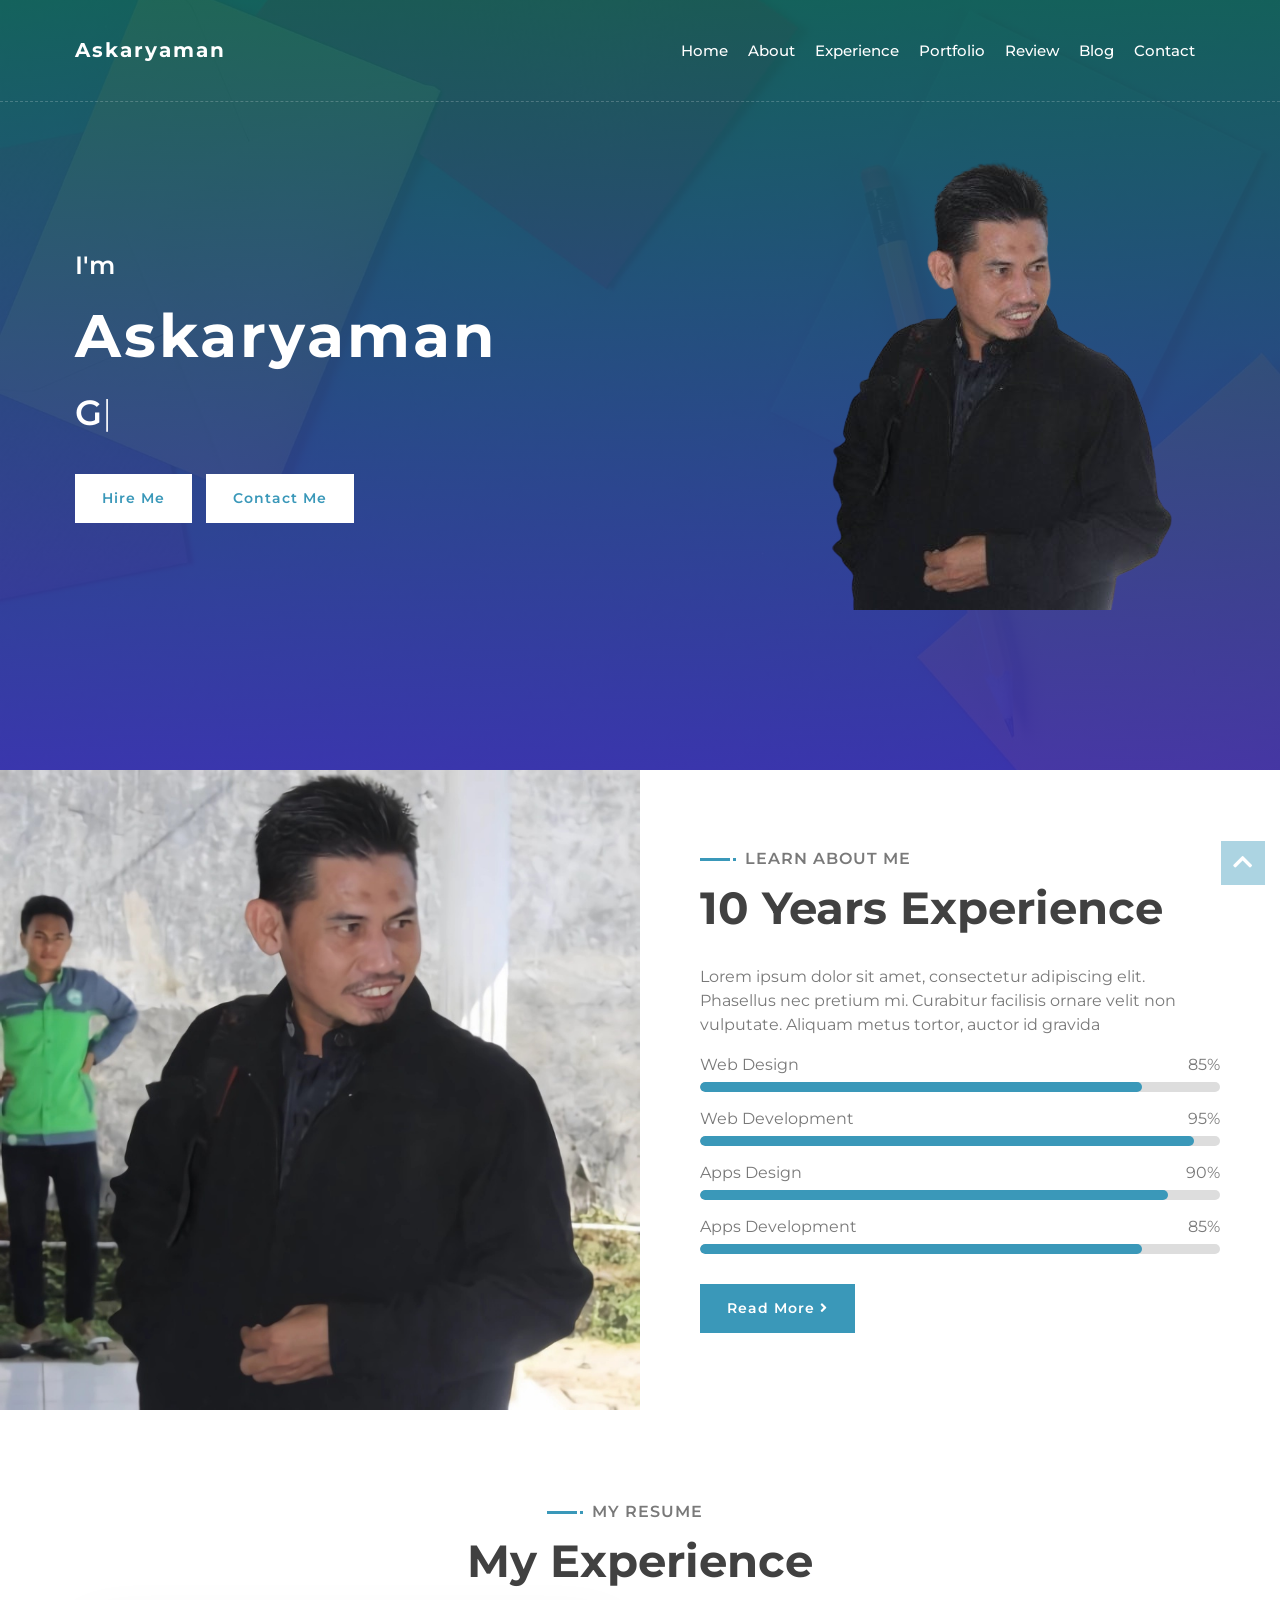
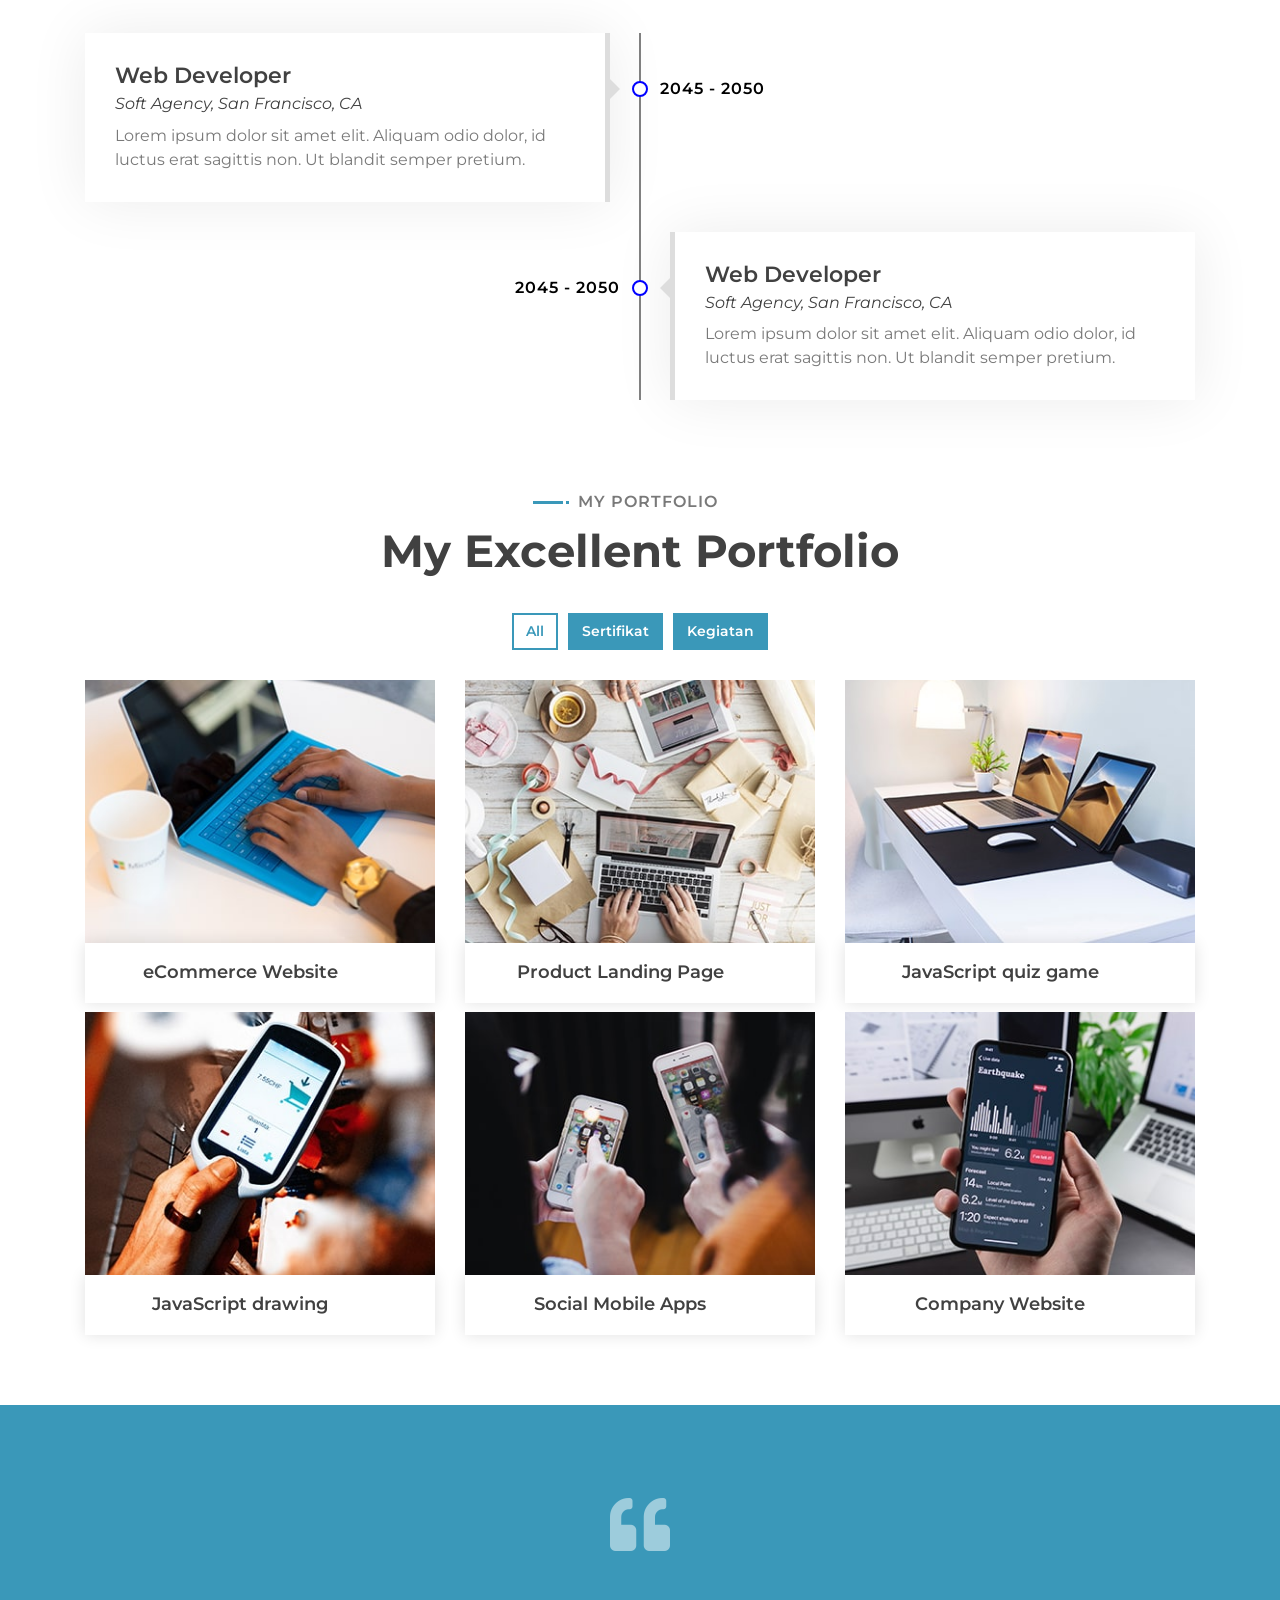
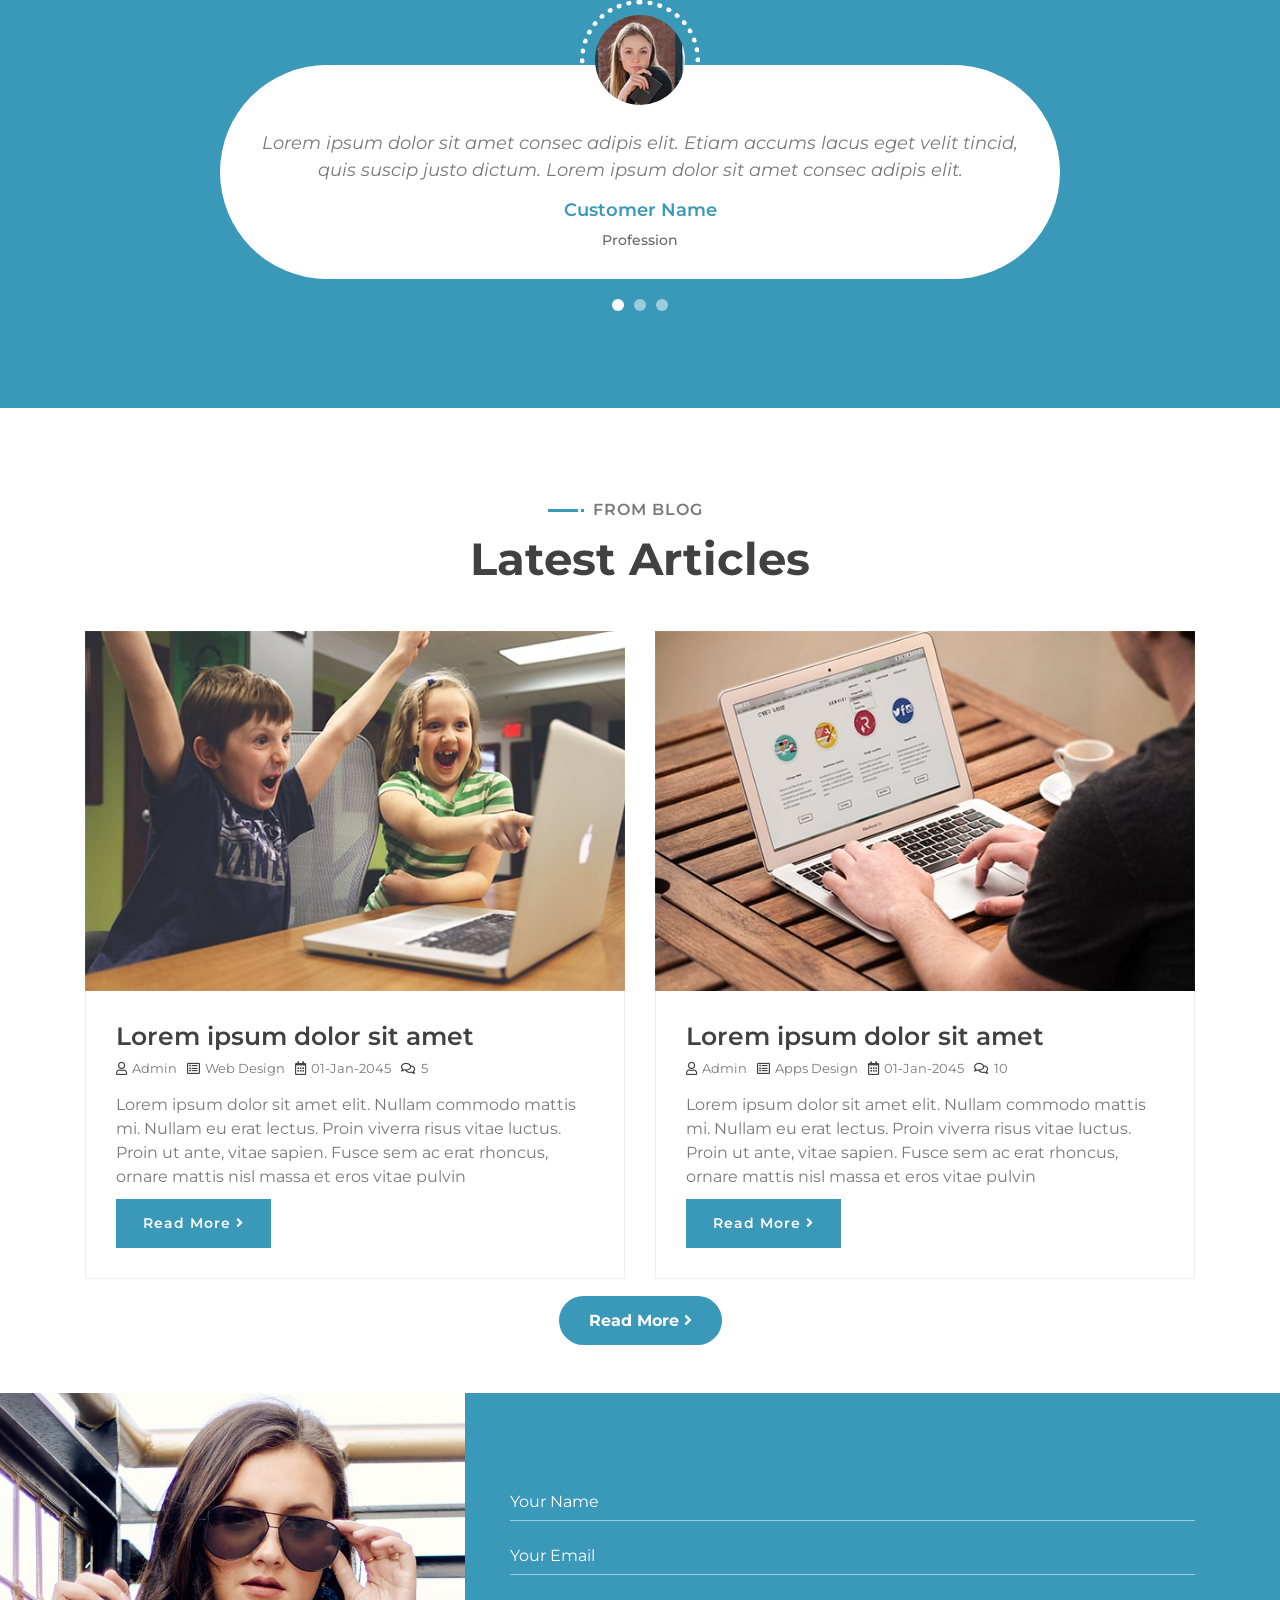
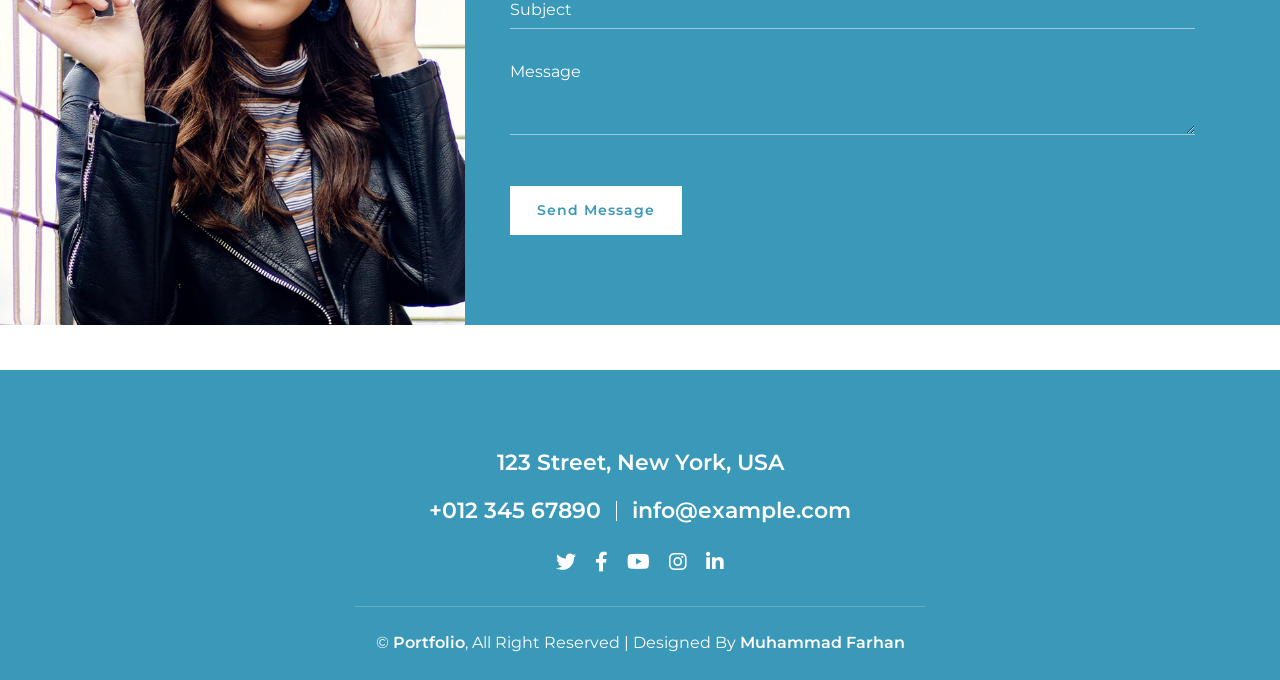
<file: index.html>
<!DOCTYPE html>
<html lang="en">
    <head>
        <meta charset="utf-8">
        <title>DevFolio - Developer Portfolio Template</title>
        <meta content="width=device-width, initial-scale=1.0" name="viewport">
        <meta content="Free Website Template" name="keywords">
        <meta content="Free Website Template" name="description">

        <!-- Favicon -->
        <link href="img/favicon.ico" rel="icon">

        <!-- Google Font -->
        <link href="https://fonts.googleapis.com/css2?family=Montserrat:wght@300;400;500;600;700&display=swap" rel="stylesheet">

        <!-- CSS Libraries -->
        <link href="https://stackpath.bootstrapcdn.com/bootstrap/4.4.1/css/bootstrap.min.css" rel="stylesheet">
        <link href="https://cdnjs.cloudflare.com/ajax/libs/font-awesome/5.10.0/css/all.min.css" rel="stylesheet">
        <link href="lib/animate/animate.min.css" rel="stylesheet">
        <link href="lib/owlcarousel/assets/owl.carousel.min.css" rel="stylesheet">
        <link href="lib/lightbox/css/lightbox.min.css" rel="stylesheet">

        <!-- Template Stylesheet -->
        <link href="css/style.css" rel="stylesheet">
    </head>

    <body data-spy="scroll" data-target=".navbar" data-offset="51">
        <!-- Nav Bar Start -->
        <div class="navbar navbar-expand-lg bg-light navbar-light">
            <div class="container-fluid">
                <a href="index.html" class="navbar-brand">Askaryaman</a>
                <button type="button" class="navbar-toggler" data-toggle="collapse" data-target="#navbarCollapse">
                    <span class="navbar-toggler-icon"></span>
                </button>

                <div class="collapse navbar-collapse justify-content-between" id="navbarCollapse">
                    <div class="navbar-nav ml-auto">
                        <a href="#home" class="nav-item nav-link active">Home</a>
                        <a href="#about" class="nav-item nav-link">About</a>
                        <a href="#experience" class="nav-item nav-link">Experience</a>
                        <a href="#portfolio" class="nav-item nav-link">Portfolio</a>
                        <a href="#review" class="nav-item nav-link">Review</a>
                        <a href="#blog" class="nav-item nav-link">Blog</a>
                        <a href="#contact" class="nav-item nav-link">Contact</a>
                    </div>
                </div>
            </div>
        </div>
        <!-- Nav Bar End -->


        <!-- Hero Start -->
        <div class="hero" id="home">
            <div class="container-fluid">
                <div class="row align-items-center">
                    <div class="col-sm-12 col-md-6">
                        <div class="hero-content">
                            <div class="hero-text">
                                <p>I'm</p>
                                <h1>Askaryaman</h1>
                                <h2></h2>
                                <div class="typed-text">Dosen, Guru Matematika</div>
                            </div>
                            <div class="hero-btn">
                                <a class="btn" href="">Hire Me</a>
                                <a class="btn" href="">Contact Me</a>
                            </div>
                        </div>
                    </div>
                    <div class="col-sm-12 col-md-6 d-none d-md-block">
                        <div class="hero-image">
                            <img src="img/aba-removebg-preview.png" alt="Hero Image">
                        </div>
                    </div>
                </div>
            </div>
        </div>
        <!-- Hero End -->


        <!-- About Start -->
        <div class="about wow fadeInUp" data-wow-delay="0.1s" id="about">
            <div class="container-fluid">
                <div class="row align-items-center">
                    <div class="col-lg-6">
                        <div class="about-img">
                            <img src="img/aba.jpeg" alt="Image">
                        </div>
                    </div>
                    <div class="col-lg-6">
                        <div class="about-content">
                            <div class="section-header text-left">
                                <p>Learn About Me</p>
                                <h2>10 Years Experience</h2>
                            </div>
                            <div class="about-text">
                                <p>
                                    Lorem ipsum dolor sit amet, consectetur adipiscing elit. Phasellus nec pretium mi. Curabitur facilisis ornare velit non vulputate. Aliquam metus tortor, auctor id gravida
                                </p>
                            </div>
                            <div class="skills">
                                <div class="skill-name">
                                    <p>Web Design</p><p>85%</p>
                                </div>
                                <div class="progress">
                                    <div class="progress-bar" role="progressbar" aria-valuenow="85" aria-valuemin="0" aria-valuemax="100"></div>
                                </div>
                                <div class="skill-name">
                                    <p>Web Development</p><p>95%</p>
                                </div>
                                <div class="progress">
                                    <div class="progress-bar" role="progressbar" aria-valuenow="95" aria-valuemin="0" aria-valuemax="100"></div>
                                </div>
                                <div class="skill-name">
                                    <p>Apps Design</p><p>90%</p>
                                </div>
                                <div class="progress">
                                    <div class="progress-bar" role="progressbar" aria-valuenow="90" aria-valuemin="0" aria-valuemax="100"></div>
                                </div>
                                <div class="skill-name">
                                    <p>Apps Development</p><p>85%</p>
                                </div>
                                <div class="progress">
                                    <div class="progress-bar" role="progressbar" aria-valuenow="85" aria-valuemin="0" aria-valuemax="100"></div>
                                </div>
                            </div>
                            <a class="btn" href="">Read More <i class="fa fa-angle-right"></i></a>
                        </div>
                    </div>
                </div>
            </div>
        </div>
        <!-- About End -->
        
        
         <!-- Experience Start -->
        <div class="experience" id="experience">
            <div class="container">
                <header class="section-header text-center wow zoomIn" data-wow-delay="0.1s">
                    <p>My Resume</p>
                    <h2>My Experience</h2>
                </header>
                <div class="timeline">
                    <div class="timeline-item left wow slideInLeft" data-wow-delay="0.1s">
                        <div class="timeline-text">
                            <div class="timeline-date">2045 - 2050</div>
                            <h2>Web Developer</h2>
                            <h4>Soft Agency, San Francisco, CA</h4>
                            <p>
                                Lorem ipsum dolor sit amet elit. Aliquam odio dolor, id luctus erat sagittis non. Ut blandit semper pretium.
                            </p>
                        </div>
                    </div>
                    <div class="timeline-item right wow slideInRight" data-wow-delay="0.1s">
                        <div class="timeline-text">
                            <div class="timeline-date">2045 - 2050</div>
                            <h2>Web Developer</h2>
                            <h4>Soft Agency, San Francisco, CA</h4>
                            <p>
                                Lorem ipsum dolor sit amet elit. Aliquam odio dolor, id luctus erat sagittis non. Ut blandit semper pretium.
                            </p>
                        </div>
                    </div>
                </div>
            </div>
        </div>
        <!-- Job Experience End -->


        <!-- Portfolio Start -->
        <div class="portfolio" id="portfolio">
            <div class="container">
                <div class="section-header text-center wow zoomIn" data-wow-delay="0.1s">
                    <p>My Portfolio</p>
                    <h2>My Excellent Portfolio</h2>
                </div>
                <div class="row">
                    <div class="col-12">
                        <ul id="portfolio-filter">
                            <li data-filter="*" class="filter-active">All</li>
                            <li data-filter=".Sertifikat">Sertifikat</li>
                            <li data-filter=".Kegiatan">Kegiatan</li>
                        </ul>
                    </div>
                </div>
                <div class="row portfolio-container">
                    <div class="col-lg-4 col-md-6 col-sm-12 portfolio-item Sertifikat wow fadeInUp" data-wow-delay="0.0s">
                        <div class="portfolio-wrap">
                            <div class="portfolio-img">
                                <img src="img/portfolio-1.jpg" alt="Image">
                            </div>
                            <div class="portfolio-text">
                                <h3>eCommerce Website</h3>
                                
                            </div>
                        </div>
                    </div>
                    <div class="col-lg-4 col-md-6 col-sm-12 portfolio-item Kegiatan wow fadeInUp" data-wow-delay="0.2s">
                        <div class="portfolio-wrap">
                            <div class="portfolio-img">
                                <img src="img/portfolio-2.jpg" alt="Image">
                            </div>
                            <div class="portfolio-text">
                                <h3>Product Landing Page</h3>
                                
                            </div>
                        </div>
                    </div>
                    <div class="col-lg-4 col-md-6 col-sm-12 portfolio-item Kegiatan wow fadeInUp" data-wow-delay="0.4s">
                        <div class="portfolio-wrap">
                            <div class="portfolio-img">
                                <img src="img/portfolio-3.jpg" alt="Image">
                            </div>
                            <div class="portfolio-text">
                                <h3>JavaScript quiz game</h3>
                            </div>
                        </div>
                    </div>
                    <div class="col-lg-4 col-md-6 col-sm-12 portfolio-item Sertifikat wow fadeInUp" data-wow-delay="0.6s">
                        <div class="portfolio-wrap">
                            <div class="portfolio-img">
                                <img src="img/portfolio-4.jpg" alt="Image">
                            </div>
                            <div class="portfolio-text">
                                <h3>JavaScript drawing</h3>
                            </div>
                        </div>
                    </div>
                    <div class="col-lg-4 col-md-6 col-sm-12 portfolio-item Kegiatan wow fadeInUp" data-wow-delay="0.8s">
                        <div class="portfolio-wrap">
                            <div class="portfolio-img">
                                <img src="img/portfolio-5.jpg" alt="Image">
                            </div>
                            <div class="portfolio-text">
                                <h3>Social Mobile Apps</h3>
                            </div>
                        </div>
                    </div>
                    <div class="col-lg-4 col-md-6 col-sm-12 portfolio-item Kegiatan wow fadeInUp" data-wow-delay="1s">
                        <div class="portfolio-wrap">
                            <div class="portfolio-img">
                                <img src="img/portfolio-6.jpg" alt="Image">
                            </div>
                            <div class="portfolio-text">
                                <h3>Company Website</h3>
                            </div>
                        </div>
                    </div>
                </div>
            </div>
        </div>
        <!-- Portfolio End -->
        
        
        <!-- Testimonial Start -->
        <div class="testimonial wow fadeInUp" data-wow-delay="0.1s" id="review">
            <div class="container">
                <div class="testimonial-icon">
                    <i class="fa fa-quote-left"></i>
                </div>
                <div class="owl-carousel testimonials-carousel">
                    <div class="testimonial-item">
                        <div class="testimonial-img">
                            <img src="img/testimonial-1.jpg" alt="Image">
                        </div>
                        <div class="testimonial-text">
                            <p>
                                Lorem ipsum dolor sit amet consec adipis elit. Etiam accums lacus eget velit tincid, quis suscip justo dictum. Lorem ipsum dolor sit amet consec adipis elit.
                            </p>
                            <h3>Customer Name</h3>
                            <h4>Profession</h4>
                        </div>
                    </div>
                    <div class="testimonial-item">
                        <div class="testimonial-img">
                            <img src="img/testimonial-2.jpg" alt="Image">
                        </div>
                        <div class="testimonial-text">
                            <p>
                                Lorem ipsum dolor sit amet consec adipis elit. Etiam accums lacus eget velit tincid, quis suscip justo dictum. Lorem ipsum dolor sit amet consec adipis elit.
                            </p>
                            <h3>Customer Name</h3>
                            <h4>Profession</h4>
                        </div>
                    </div>
                    <div class="testimonial-item">
                        <div class="testimonial-img">
                            <img src="img/testimonial-3.jpg" alt="Image">
                        </div>
                        <div class="testimonial-text">
                            <p>
                                Lorem ipsum dolor sit amet consec adipis elit. Etiam accums lacus eget velit tincid, quis suscip justo dictum. Lorem ipsum dolor sit amet consec adipis elit.
                            </p>
                            <h3>Customer Name</h3>
                            <h4>Profession</h4>
                        </div>
                    </div>
                </div>
            </div>
        </div>
        <!-- Testimonial End -->
        
        


        <!-- Blog Start -->
        <div class="blog" id="blog">
            <div class="container">
                <div class="section-header text-center wow zoomIn" data-wow-delay="0.1s">
                    <p>From Blog</p>
                    <h2>Latest Articles</h2>
                </div>
                <div class="row">
                    <div class="col-lg-6">
                        <div class="blog-item wow fadeInUp" data-wow-delay="0.1s">
                            <div class="blog-img">
                                <img src="img/blog-1.jpg" alt="Blog">
                            </div>
                            <div class="blog-text">
                                <h2>Lorem ipsum dolor sit amet</h2>
                                <div class="blog-meta">
                                    <p><i class="far fa-user"></i>Admin</p>
                                    <p><i class="far fa-list-alt"></i>Web Design</p>
                                    <p><i class="far fa-calendar-alt"></i>01-Jan-2045</p>
                                    <p><i class="far fa-comments"></i>5</p>
                                </div>
                                <p>
                                    Lorem ipsum dolor sit amet elit. Nullam commodo mattis mi. Nullam eu erat lectus. Proin viverra risus vitae luctus. Proin ut ante, vitae sapien. Fusce sem ac erat rhoncus, ornare mattis nisl massa et eros vitae pulvin
                                </p>
                                <a class="btn" href="">Read More <i class="fa fa-angle-right"></i></a>
                            </div>
                        </div>
                    </div>
                    <div class="col-lg-6">
                        <div class="blog-item wow fadeInUp" data-wow-delay="0.3s">
                            <div class="blog-img">
                                <img src="img/blog-2.jpg" alt="Blog">
                            </div>
                            <div class="blog-text">
                                <h2>Lorem ipsum dolor sit amet</h2>
                                <div class="blog-meta">
                                    <p><i class="far fa-user"></i>Admin</p>
                                    <p><i class="far fa-list-alt"></i>Apps Design</p>
                                    <p><i class="far fa-calendar-alt"></i>01-Jan-2045</p>
                                    <p><i class="far fa-comments"></i>10</p>
                                </div>
                                <p>
                                    Lorem ipsum dolor sit amet elit. Nullam commodo mattis mi. Nullam eu erat lectus. Proin viverra risus vitae luctus. Proin ut ante, vitae sapien. Fusce sem ac erat rhoncus, ornare mattis nisl massa et eros vitae pulvin
                                </p>
                                <a class="btn" href="">Read More <i class="fa fa-angle-right"></i></a>
                            </div>
                        </div>
                    </div>
                    <div class="cobas">
                        <div class="coba">
                            <a class="btn-coba" href="">Read More <i class="fa fa-angle-right"></i></a>
                        </div>
                    </div>
                </div>
            </div>
        </div>
        <!-- Blog End -->

        <!-- Contact Start -->
        <div class="contact wow fadeInUp" data-wow-delay="0.1s" id="contact">
            <div class="container-fluid">
                <div class="container">
                    <div class="row align-items-center">
                        <div class="col-md-4"></div>
                        <div class="col-md-8">
                            <div class="contact-form">
                                <div id="success"></div>
                                <form name="sentMessage" id="contactForm" novalidate="novalidate">
                                    <div class="control-group">
                                        <input type="text" class="form-control" id="name" placeholder="Your Name" required="required" data-validation-required-message="Please enter your name" />
                                        <p class="help-block"></p>
                                    </div>
                                    <div class="control-group">
                                        <input type="email" class="form-control" id="email" placeholder="Your Email" required="required" data-validation-required-message="Please enter your email" />
                                        <p class="help-block"></p>
                                    </div>
                                    <div class="control-group">
                                        <input type="text" class="form-control" id="subject" placeholder="Subject" required="required" data-validation-required-message="Please enter a subject" />
                                        <p class="help-block"></p>
                                    </div>
                                    <div class="control-group">
                                        <textarea class="form-control" id="message" placeholder="Message" required="required" data-validation-required-message="Please enter your message"></textarea>
                                        <p class="help-block"></p>
                                    </div>
                                    <div>
                                        <button class="btn" type="submit" id="sendMessageButton">Send Message</button>
                                    </div>
                                </form>
                            </div>
                        </div>
                    </div>
                </div>
            </div>
        </div>
        <!-- Contact End -->


        <!-- Footer Start -->
        <div class="footer wow fadeIn" data-wow-delay="0.3s">
            <div class="container-fluid">
                <div class="container">
                    <div class="footer-info">
                        <h2></h2>
                        <h3>123 Street, New York, USA</h3>
                        <div class="footer-menu">
                            <p>+012 345 67890</p>
                            <p>info@example.com</p>
                        </div>
                        <div class="footer-social">
                            <a href=""><i class="fab fa-twitter"></i></a>
                            <a href=""><i class="fab fa-facebook-f"></i></a>
                            <a href=""><i class="fab fa-youtube"></i></a>
                            <a href=""><i class="fab fa-instagram"></i></a>
                            <a href=""><i class="fab fa-linkedin-in"></i></a>
                        </div>
                    </div>
                </div>
                <div class="container copyright">
                    <p>&copy; <a href="#">Portfolio</a>, All Right Reserved | Designed By <a href="https://htmlcodex.com">Muhammad Farhan</a></p>
                </div>
            </div>
        </div>
        <!-- Footer End -->
        
        
        <!-- Back to top button -->
        <a href="#" class="btn back-to-top"><i class="fa fa-chevron-up"></i></a>
        
        
        <!-- Pre Loader -->
        <div id="loader" class="show">
            <div class="loader"></div>
        </div>

        
        <!-- JavaScript Libraries -->
        <script src="https://code.jquery.com/jquery-3.4.1.min.js"></script>
        <script src="https://stackpath.bootstrapcdn.com/bootstrap/4.4.1/js/bootstrap.bundle.min.js"></script>
        <script src="lib/easing/easing.min.js"></script>
        <script src="lib/wow/wow.min.js"></script>
        <script src="lib/waypoints/waypoints.min.js"></script>
        <script src="lib/typed/typed.min.js"></script>
        <script src="lib/owlcarousel/owl.carousel.min.js"></script>
        <script src="lib/isotope/isotope.pkgd.min.js"></script>
        <script src="lib/lightbox/js/lightbox.min.js"></script>
        
        <!-- Contact Javascript File -->
        <script src="mail/jqBootstrapValidation.min.js"></script>
        <script src="mail/contact.js"></script>

        <!-- Template Javascript -->
        <script src="js/main.js"></script>
    </body>
</html>
</file>
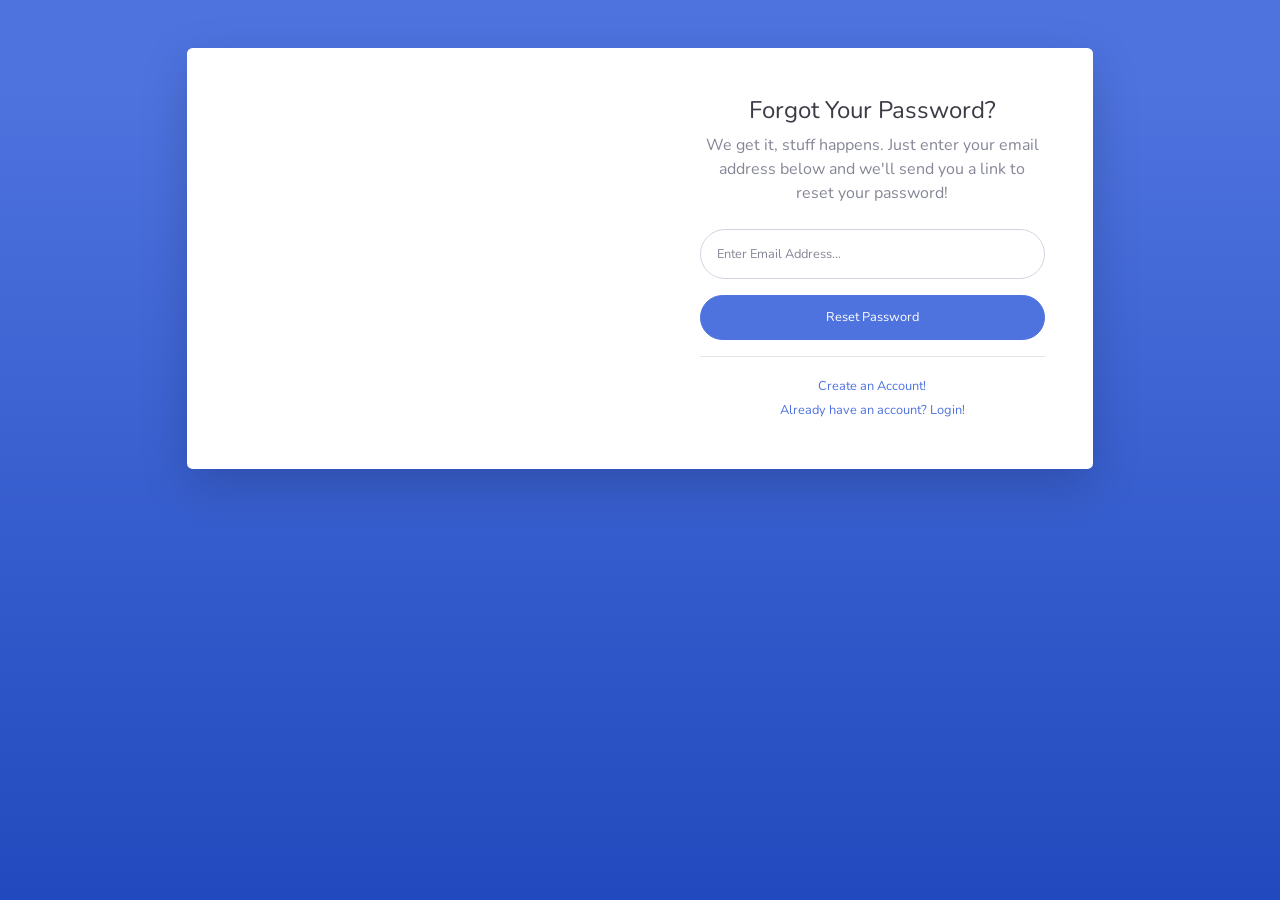
<file: dashboard/forgot-password.html>
<!DOCTYPE html>
<html lang="en">

<head>

    <meta charset="utf-8">
    <meta http-equiv="X-UA-Compatible" content="IE=edge">
    <meta name="viewport" content="width=device-width, initial-scale=1, shrink-to-fit=no">
    <meta name="description" content="">
    <meta name="author" content="">

    <title>SB Admin 2 - Forgot Password</title>

    <!-- Custom fonts for this template-->
    <link href="vendor/fontawesome-free/css/all.min.css" rel="stylesheet" type="text/css">
    <link
        href="https://fonts.googleapis.com/css?family=Nunito:200,200i,300,300i,400,400i,600,600i,700,700i,800,800i,900,900i"
        rel="stylesheet">

    <!-- Custom styles for this template-->
    <link href="css/sb-admin-2.min.css" rel="stylesheet">

</head>

<body class="bg-gradient-primary">

    <div class="container">

        <!-- Outer Row -->
        <div class="row justify-content-center">

            <div class="col-xl-10 col-lg-12 col-md-9">

                <div class="card o-hidden border-0 shadow-lg my-5">
                    <div class="card-body p-0">
                        <!-- Nested Row within Card Body -->
                        <div class="row">
                            <div class="col-lg-6 d-none d-lg-block bg-password-image"></div>
                            <div class="col-lg-6">
                                <div class="p-5">
                                    <div class="text-center">
                                        <h1 class="h4 text-gray-900 mb-2">Forgot Your Password?</h1>
                                        <p class="mb-4">We get it, stuff happens. Just enter your email address below
                                            and we'll send you a link to reset your password!</p>
                                    </div>
                                    <form class="user">
                                        <div class="form-group">
                                            <input type="email" class="form-control form-control-user"
                                                id="exampleInputEmail" aria-describedby="emailHelp"
                                                placeholder="Enter Email Address...">
                                        </div>
                                        <a href="login.html" class="btn btn-primary btn-user btn-block">
                                            Reset Password
                                        </a>
                                    </form>
                                    <hr>
                                    <div class="text-center">
                                        <a class="small" href="register.html">Create an Account!</a>
                                    </div>
                                    <div class="text-center">
                                        <a class="small" href="login.html">Already have an account? Login!</a>
                                    </div>
                                </div>
                            </div>
                        </div>
                    </div>
                </div>

            </div>

        </div>

    </div>

    <!-- Bootstrap core JavaScript-->
    <script src="vendor/jquery/jquery.min.js"></script>
    <script src="vendor/bootstrap/js/bootstrap.bundle.min.js"></script>

    <!-- Core plugin JavaScript-->
    <script src="vendor/jquery-easing/jquery.easing.min.js"></script>

    <!-- Custom scripts for all pages-->
    <script src="js/sb-admin-2.min.js"></script>

</body>

</html>
</file>
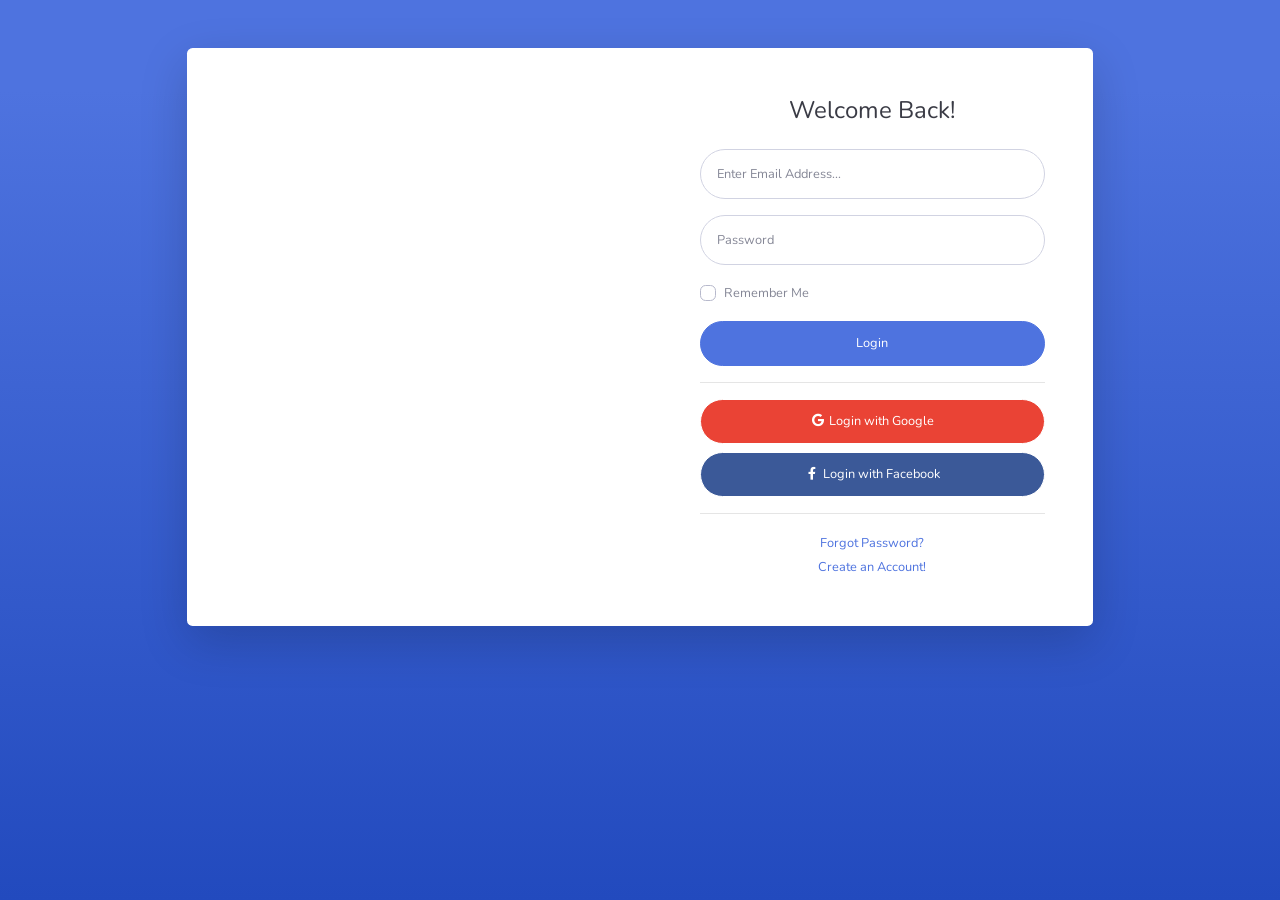
<file: dashboard/login.html>
<!DOCTYPE html>
<html lang="en">

<head>

    <meta charset="utf-8">
    <meta http-equiv="X-UA-Compatible" content="IE=edge">
    <meta name="viewport" content="width=device-width, initial-scale=1, shrink-to-fit=no">
    <meta name="description" content="">
    <meta name="author" content="">

    <title>SB Admin 2 - Login</title>

    <!-- Custom fonts for this template-->
    <link href="vendor/fontawesome-free/css/all.min.css" rel="stylesheet" type="text/css">
    <link
        href="https://fonts.googleapis.com/css?family=Nunito:200,200i,300,300i,400,400i,600,600i,700,700i,800,800i,900,900i"
        rel="stylesheet">

    <!-- Custom styles for this template-->
    <link href="css/sb-admin-2.min.css" rel="stylesheet">

</head>

<body class="bg-gradient-primary">

    <div class="container">

        <!-- Outer Row -->
        <div class="row justify-content-center">

            <div class="col-xl-10 col-lg-12 col-md-9">

                <div class="card o-hidden border-0 shadow-lg my-5">
                    <div class="card-body p-0">
                        <!-- Nested Row within Card Body -->
                        <div class="row">
                            <div class="col-lg-6 d-none d-lg-block bg-login-image"></div>
                            <div class="col-lg-6">
                                <div class="p-5">
                                    <div class="text-center">
                                        <h1 class="h4 text-gray-900 mb-4">Welcome Back!</h1>
                                    </div>
                                    <form class="user">
                                        <div class="form-group">
                                            <input type="email" class="form-control form-control-user"
                                                id="exampleInputEmail" aria-describedby="emailHelp"
                                                placeholder="Enter Email Address...">
                                        </div>
                                        <div class="form-group">
                                            <input type="password" class="form-control form-control-user"
                                                id="exampleInputPassword" placeholder="Password">
                                        </div>
                                        <div class="form-group">
                                            <div class="custom-control custom-checkbox small">
                                                <input type="checkbox" class="custom-control-input" id="customCheck">
                                                <label class="custom-control-label" for="customCheck">Remember
                                                    Me</label>
                                            </div>
                                        </div>
                                        <a href="index.html" class="btn btn-primary btn-user btn-block">
                                            Login
                                        </a>
                                        <hr>
                                        <a href="index.html" class="btn btn-google btn-user btn-block">
                                            <i class="fab fa-google fa-fw"></i> Login with Google
                                        </a>
                                        <a href="index.html" class="btn btn-facebook btn-user btn-block">
                                            <i class="fab fa-facebook-f fa-fw"></i> Login with Facebook
                                        </a>
                                    </form>
                                    <hr>
                                    <div class="text-center">
                                        <a class="small" href="forgot-password.html">Forgot Password?</a>
                                    </div>
                                    <div class="text-center">
                                        <a class="small" href="register.html">Create an Account!</a>
                                    </div>
                                </div>
                            </div>
                        </div>
                    </div>
                </div>

            </div>

        </div>

    </div>

    <!-- Bootstrap core JavaScript-->
    <script src="vendor/jquery/jquery.min.js"></script>
    <script src="vendor/bootstrap/js/bootstrap.bundle.min.js"></script>

    <!-- Core plugin JavaScript-->
    <script src="vendor/jquery-easing/jquery.easing.min.js"></script>

    <!-- Custom scripts for all pages-->
    <script src="js/sb-admin-2.min.js"></script>

</body>

</html>
</file>
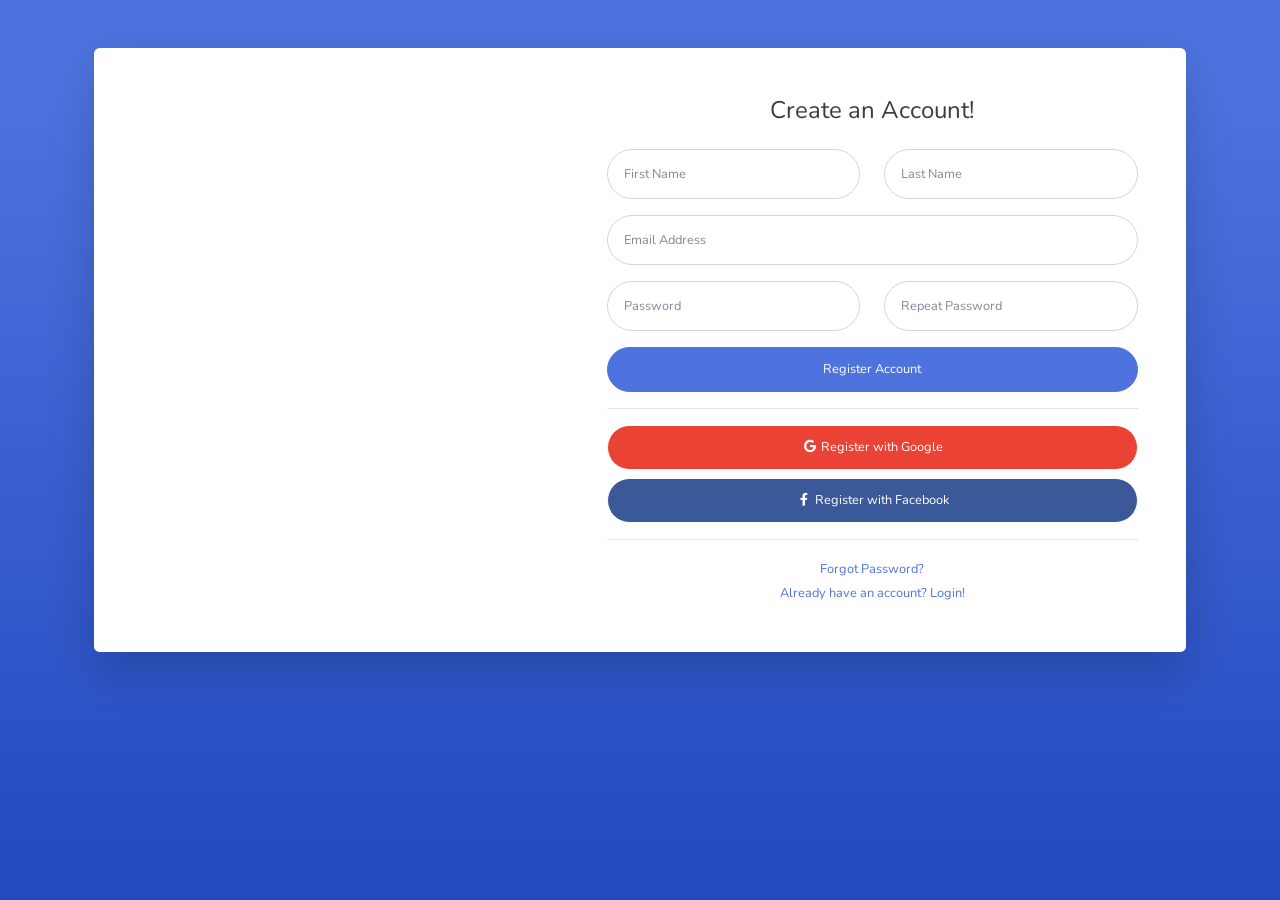
<file: dashboard/register.html>
<!DOCTYPE html>
<html lang="en">

<head>

    <meta charset="utf-8">
    <meta http-equiv="X-UA-Compatible" content="IE=edge">
    <meta name="viewport" content="width=device-width, initial-scale=1, shrink-to-fit=no">
    <meta name="description" content="">
    <meta name="author" content="">

    <title>SB Admin 2 - Register</title>

    <!-- Custom fonts for this template-->
    <link href="vendor/fontawesome-free/css/all.min.css" rel="stylesheet" type="text/css">
    <link
        href="https://fonts.googleapis.com/css?family=Nunito:200,200i,300,300i,400,400i,600,600i,700,700i,800,800i,900,900i"
        rel="stylesheet">

    <!-- Custom styles for this template-->
    <link href="css/sb-admin-2.min.css" rel="stylesheet">

</head>

<body class="bg-gradient-primary">

    <div class="container">

        <div class="card o-hidden border-0 shadow-lg my-5">
            <div class="card-body p-0">
                <!-- Nested Row within Card Body -->
                <div class="row">
                    <div class="col-lg-5 d-none d-lg-block bg-register-image"></div>
                    <div class="col-lg-7">
                        <div class="p-5">
                            <div class="text-center">
                                <h1 class="h4 text-gray-900 mb-4">Create an Account!</h1>
                            </div>
                            <form class="user">
                                <div class="form-group row">
                                    <div class="col-sm-6 mb-3 mb-sm-0">
                                        <input type="text" class="form-control form-control-user" id="exampleFirstName"
                                            placeholder="First Name">
                                    </div>
                                    <div class="col-sm-6">
                                        <input type="text" class="form-control form-control-user" id="exampleLastName"
                                            placeholder="Last Name">
                                    </div>
                                </div>
                                <div class="form-group">
                                    <input type="email" class="form-control form-control-user" id="exampleInputEmail"
                                        placeholder="Email Address">
                                </div>
                                <div class="form-group row">
                                    <div class="col-sm-6 mb-3 mb-sm-0">
                                        <input type="password" class="form-control form-control-user"
                                            id="exampleInputPassword" placeholder="Password">
                                    </div>
                                    <div class="col-sm-6">
                                        <input type="password" class="form-control form-control-user"
                                            id="exampleRepeatPassword" placeholder="Repeat Password">
                                    </div>
                                </div>
                                <a href="login.html" class="btn btn-primary btn-user btn-block">
                                    Register Account
                                </a>
                                <hr>
                                <a href="index.html" class="btn btn-google btn-user btn-block">
                                    <i class="fab fa-google fa-fw"></i> Register with Google
                                </a>
                                <a href="index.html" class="btn btn-facebook btn-user btn-block">
                                    <i class="fab fa-facebook-f fa-fw"></i> Register with Facebook
                                </a>
                            </form>
                            <hr>
                            <div class="text-center">
                                <a class="small" href="forgot-password.html">Forgot Password?</a>
                            </div>
                            <div class="text-center">
                                <a class="small" href="login.html">Already have an account? Login!</a>
                            </div>
                        </div>
                    </div>
                </div>
            </div>
        </div>

    </div>

    <!-- Bootstrap core JavaScript-->
    <script src="vendor/jquery/jquery.min.js"></script>
    <script src="vendor/bootstrap/js/bootstrap.bundle.min.js"></script>

    <!-- Core plugin JavaScript-->
    <script src="vendor/jquery-easing/jquery.easing.min.js"></script>

    <!-- Custom scripts for all pages-->
    <script src="js/sb-admin-2.min.js"></script>

</body>

</html>
</file>
<file: css/style.css>
/*******************************/
/********* General CSS *********/
/*******************************/
body {
    color: #797979;
    background: #ffffff;
    font-family: 'Montserrat', sans-serif;
}

h1,
h2, 
h3, 
h4,
h5, 
h6 {
    color: #414141;
}

a {
    color: #313131;
    transition: .3s;
}

a:hover,
a:active,
a:focus {
    color: #EF233C;
    outline: none;
    text-decoration: none;
}

.btn:focus,
.form-control:focus {
    box-shadow: none;
}

.container-fluid {
    max-width: 1366px;
}

.btn {
    padding: 12px 25px;
    font-size: 14px;
    font-weight: 600;
    letter-spacing: 1px;
    color: #ffffff;
    background: #EF233C;
    border: 2px solid transparent;
    border-radius: 0;
    box-shadow: inset 0 0 0 50px #EF233C;
    transition: ease-out 0.3s;
    -webkit-transition: ease-out 0.3s;
    -moz-transition: ease-out 0.3s;
}

.btn:hover {
    color: #EF233C;
    background: transparent;
    box-shadow: inset 0 0 0 0 #EF233C;
    border-color: #EF233C;
}

#loader {
    position: fixed;
    top: 0;
    right: 0;
    bottom: 0;
    left: 0;
    display: flex;
    align-items: center;
    justify-content: center;
    background: #ffffff;
    opacity: 0;
    visibility: hidden;
    -webkit-transition: opacity .3s ease-out, visibility 0s linear .3s;
    -o-transition: opacity .3s ease-out, visibility 0s linear .3s;
    transition: opacity .3s ease-out, visibility 0s linear .3s;
    z-index: 999;
}

#loader.show {
    -webkit-transition: opacity .6s ease-out, visibility 0s linear 0s;
    -o-transition: opacity .6s ease-out, visibility 0s linear 0s;
    transition: opacity .6s ease-out, visibility 0s linear 0s;
    visibility: visible;
    opacity: 1;
}

#loader .loader {
    position: relative;
    width: 45px;
    height: 45px;
    border: 5px solid #dddddd;
    border-top: 5px solid #EF233C;
    border-radius: 50%;
    -webkit-animation: spin 2s linear infinite;
    animation: spin 2s linear infinite;
}

@-webkit-keyframes spin {
    0% { -webkit-transform: rotate(0deg); }
    100% { -webkit-transform: rotate(360deg); }
}

@keyframes spin {
    0% { transform: rotate(0deg); }
    100% { transform: rotate(360deg); }
}

.back-to-top {
    position: fixed;
    display: none;
    width: 44px;
    height: 44px;
    padding: 8px 0;
    text-align: center;
    line-height: 1;
    font-size: 22px;
    right: 15px;
    bottom: 15px;
    z-index: 9;
}

.back-to-top i {
    color: #ffffff;
}

.back-to-top:hover i {
    color: #414141;
}


/**********************************/
/*********** Nav Bar CSS **********/
/**********************************/
.navbar {
    position: relative;
    transition: .5s;
    z-index: 999;
}

.navbar.nav-sticky {
    position: fixed;
    top: 0;
    width: 100%;
    box-shadow: 0 2px 5px rgba(0, 0, 0, .3);
}

.navbar .navbar-brand {
    margin: 0;
    font-size: 45px;
    line-height: 0px;
    font-weight: 700;
    letter-spacing: 2px;
    transition: .5s;
    
}

.navbar .navbar-brand img {
    max-width: 100%;
    max-height: 40px;
}

.navbar .dropdown-menu {
    margin-top: 0;
    border: 0;
    border-radius: 0;
    background: #f8f9fa;
}

@media (min-width: 992px) {
    .navbar {
        position: absolute;
        width: 100%;
        padding: 30px 60px;
        background: transparent !important;
        border-bottom: 1px dashed rgba(256, 256, 256, .2);
        z-index: 9;
    }
    
    .navbar.nav-sticky {
        padding: 10px 60px;
        background: #ffffff !important;
    }
    
    .navbar .navbar-brand {
        color: #ffffff;
        font-size:20px;
    }
    
    .navbar.nav-sticky .navbar-brand {
        color: black;
    }

    .navbar-light .navbar-nav .nav-link,
    .navbar-light .navbar-nav .nav-link:focus {
        padding: 10px 10px 8px 10px;
        color: #ffffff;
        font-size: 15px;
        font-weight: 500;
    }
    
    .navbar-light.nav-sticky .navbar-nav .nav-link,
    .navbar-light.nav-sticky .navbar-nav .nav-link:focus {
        color: #414141;
    }

    .navbar-light .navbar-nav .nav-link:hover,
    .navbar-light .navbar-nav .nav-link.active {
        color: white;
    }
    
    .navbar-light.nav-sticky .navbar-nav .nav-link:hover,
    .navbar-light.nav-sticky .navbar-nav .nav-link.active {
        color: #3A98B9;
    }
}

@media (max-width: 991.98px) {   
    .navbar {
        padding: 15px;
        background: #ffffff !important;
    }
    
    .navbar .navbar-brand {
        color: black;
    }
    
    .navbar .navbar-nav {
        margin-top: 15px;
    }
    
    .navbar a.nav-link {
        padding: 5px;
    }
    
    .navbar .dropdown-menu {
        box-shadow: none;
    }
}


/*******************************/
/********** Hero CSS ***********/
/*******************************/
.hero {
    position: relative;
    width: 100%;
    margin-bottom: 45px;
    padding: 160px 0px;
    overflow: hidden;
    background: linear-gradient(rgba(21, 95, 85, 0.95), rgba(61, 49, 170, 0.95)), url(../img/hero-bg.jpg);
    background-position: center;
    background-repeat: no-repeat;
    background-size: cover;
}

.hero .container-fluid {
    padding: 0;
}

.hero .hero-image {
    position: relative;
    text-align: right;
    padding-right: 75px;
}

.hero .hero-image img {
    max-width: 100%;
    max-height: 100%;
}

.hero .hero-content {
    position: relative;
    padding-left: 75px;
    display: flex;
    align-items: flex-start;
    justify-content: center;
    flex-direction: column;
}

.hero .hero-text p {
    color: #ffffff;
    font-size: 25px;
    font-weight: 600;
    margin-bottom: 15px;
}

.hero .hero-text h1 {
    color: #ffffff;
    font-size: 60px;
    font-weight: 700;
    letter-spacing: 3px;
    margin-bottom: 15px;
}

.hero .hero-text h2 {
    display: inline-block;
    margin: 0;
    height: 35px;
    color: #ffffff;
    font-size: 35px;
    font-weight: 600;
}

.hero .hero-text .typed-text {
    display: none;
}

.hero .hero-text .typed-cursor {
    font-size: 35px;
    font-weight: 300;
    color: #ffffff;
}

.hero .hero-btn .btn {
    margin-top: 35px;
    color: #3A98B9;
    background: #ffffff;
    box-shadow: inset 0 0 0 50px #ffffff;
}

.hero .hero-btn .btn:hover {
    color: #ffffff;
    background: transparent;
    box-shadow: inset 0 0 0 0 #ffffff;
    border-color: #ffffff;
}

.hero .hero-btn .btn:first-child {
    margin-right: 10px;
}

@media (max-width: 991.98px) {
    .hero {
        padding-top: 60px;
    }
    
    .hero .hero-content {
        padding: 0 15px;
    }
    
    .hero .hero-text p {
        font-size: 20px;
    }
    
    .hero .hero-text h1 {
        font-size: 45px;
    }
    
    .hero .hero-text h2 {
        font-size: 25px;
        height: 25px;
    }
    
    .hero .hero-btn .btn {
        padding: 12px 30px;
        letter-spacing: 1px;
    }
}

@media (max-width: 767.98px) {
    .hero {
        padding-top: 60px;
        padding-bottom: 60px;
    }
    
    .hero,
    .hero .hero-text,
    .hero .hero-btn {
        width: 100%;
        text-align: center;
    }
    
    .hero .hero-text p {
        font-size: 18px;
    }
    
    .hero .hero-text h1 {
        font-size: 35px;
    }
    
    .hero .hero-text h2 {
        font-size: 22px;
        height: 22px;
    }
    
    .hero .hero-btn .btn {
        padding: 10px 15px;
        letter-spacing: 1px;
    }
}

@media (max-width: 575.98px) {
    .hero .hero-text p {
        font-size: 16px;
    }
    
    .hero .hero-text h1 {
        font-size: 30px;
    }
    
    .hero .hero-text h2 {
        font-size: 18px;
        height: 18px;
    }
    
    .hero .hero-btn .btn {
        padding: 8px 10px;
        letter-spacing: 0;
    }
}


/*******************************/
/******* Section Header ********/
/*******************************/
.section-header {
    position: relative;
    margin-bottom: 45px;
}

.section-header p {
    display: inline-block;
    margin: 0 30px;
    margin-bottom: 10px;
    padding-left: 15px;
    position: relative;
    font-size: 16px;
    font-weight: 600;
    letter-spacing: 1px;
    text-transform: uppercase;
    background: #ffffff;
}

.section-header p::before {
    position: absolute;
    content: "";
    height: 3px;
    top: 11px;
    right: 0;
    left: -30px;
    background: #3A98B9;
    z-index: -1;
}

.section-header p::after {
    position: absolute;
    content: "";
    width: 3px;
    height: 3px;
    top: 11px;
    left: 3px;
    background: #3A98B9;
    z-index: 1;
}

.section-header h2 {
    margin: 0;
    position: relative;
    font-size: 45px;
    font-weight: 700;
}

@media (max-width: 767.98px) {
    .section-header h2 {
        font-size: 30px;
    }
}


/*******************************/
/********** About CSS **********/
/*******************************/
.about {
    position: relative;
    width: 100%;
    margin: -45px 0 45px 0;
}

.about .col-lg-6 {
    padding: 0;
}

.about .section-header {
    margin-bottom: 30px;
}

.about .about-img {
    position: relative;
    height: 100%;
}

.about .about-img img {
    position: relative;
    width: 100%;
    height: 100%;
    object-fit: cover;
}

.about .about-content {
    padding: 0 60px;
}

.about .about-text p {
    font-size: 16px;
}

.about .skills {
    margin-bottom: 30px;
}

.about .skill-name {
    margin-top: 15px;
}

.about .skill-name p {
    display: inline-block;
    margin-bottom: 5px;
    font-size: 16px;
    font-weight: 400;
}

.about .skill-name p:last-child {
    float: right;
}

.about .progress {
    height: 10px;
    border-radius: 10px;
    background: #dddddd;
}

.about .progress .progress-bar {
    width: 0px;
    background: #3A98B9;
    border-radius: 10px;
    transition: 2s;
}



@media (max-width: 991.98px) {
    .about .about-content {
        padding: 45px 15px 0 15px;
    }
}


/*******************************/
/******* Experience CSS ********/
/*******************************/
.experience {
    position: relative;
    padding: 45px 0 15px 0;
}

.experience .timeline {
    position: relative;
    width: 100%;
}

.experience .timeline::after {
    content: '';
    position: absolute;
    width: 2px;
    background: grey;
    top: 0;
    bottom: 0;
    left: 50%;
    margin-left: -1px;
}

.experience .timeline .timeline-item {
    position: relative;
    background: inherit;
    width: 50%;
    margin-bottom: 30px;
}

.experience .timeline .timeline-item.left {
    left: 0;
    padding-right: 30px;
}

.experience .timeline .timeline-item.right {
    left: 50%;
    padding-left: 30px;
}

.experience .timeline .timeline-item::after {
    content: '';
    position: absolute;
    width: 16px;
    height: 16px;
    top: 48px;
    right: -8px;
    background: #ffffff;
    border: 2px solid blue;
    border-radius: 16px;
    z-index: 1;
}

.experience .timeline .timeline-item.right::after {
    left: -8px;
}

.experience .timeline .timeline-item::before {
  content: '';
  position: absolute;
  width: 0;
  height: 0;
  top: 46px;
  right: 10px;
  z-index: 1;
  border: 10px solid;
  border-color: transparent transparent transparent #dddddd;
}

.experience .timeline .timeline-item.right::before {
  left: 10px;
  border-color: transparent #dddddd transparent transparent;
}

.experience .timeline .timeline-date {
    position: absolute;
    width: 100%;
    top: 44px;
    font-size: 16px;
    font-weight: 600;
    color: black;
    text-transform: uppercase;
    letter-spacing: 1px;
    z-index: 1;
}

.experience .timeline .timeline-item.left .timeline-date {
    text-align: left;
    left: calc(100% + 55px);
}

.experience .timeline .timeline-item.right .timeline-date {
    text-align: right;
    right: calc(100% + 55px);
}

.experience .timeline .timeline-text {
    padding: 30px;
    background: #ffffff;
    position: relative;
    border-right: 5px solid #dddddd;
    box-shadow: 0 0 60px rgba(0, 0, 0, .08);
}

.experience .timeline .timeline-item.right .timeline-text {
    border-right: none;
    border-left: 5px solid #dddddd;
}

.experience .timeline .timeline-text h2 {
    margin: 0 0 5px 0;
    font-size: 22px;
    font-weight: 600;
}

.experience .timeline .timeline-text h4 {
    margin: 0 0 10px 0;
    font-size: 16px;
    font-style: italic;
    font-weight: 400;
}

.experience .timeline .timeline-text p {
    margin: 0;
    font-size: 16px;
}

@media (max-width: 767.98px) {
    .experience .timeline::after {
        left: 8px;
    }

    .experience .timeline .timeline-item {
        width: 100%;
        padding-left: 38px;
    }
    
    .experience .timeline .timeline-item.left {
        padding-right: 0;
    }
    
    .experience .timeline .timeline-item.right {
        left: 0%;
        padding-left: 38px;
    }

    .experience .timeline .timeline-item.left::after, 
    .experience .timeline .timeline-item.right::after {
        left: 0;
    }
    
    .experience .timeline .timeline-item.left::before,
    .experience .timeline .timeline-item.right::before {
        left: 18px;
        border-color: transparent #dddddd transparent transparent;
    }
    
    .experience .timeline .timeline-item.left .timeline-date,
    .experience .timeline .timeline-item.right .timeline-date {
        position: relative;
        top: 0;
        right: auto;
        left: 0;
        text-align: left;
        margin-bottom: 10px;
    }
    
    .experience .timeline .timeline-item.left .timeline-text,
    .experience .timeline .timeline-item.right .timeline-text {
        border-right: none;
        border-left: 5px solid #dddddd;
    }
}


/*******************************/
/******** Portfolio CSS ********/
/*******************************/
.portfolio {
    position: relative;
    padding: 45px 0 15px 0;
}

.portfolio #portfolio-filter {
    padding: 0;
    margin: -15px 0 25px 0;
    list-style: none;
    font-size: 0;
    text-align: center;
}

.portfolio #portfolio-filter li {
    cursor: pointer;
    display: inline-block;
    margin: 5px;
    padding: 6px 12px;
    font-size: 14px;
    font-weight: 600;
    color: #ffffff;
    background: #3A98B9;
    border: 2px solid transparent;
    border-radius: 0;
    box-shadow: inset 0 0 0 50px #3A98B9;
    transition: ease-out 0.3s;
    -webkit-transition: ease-out 0.3s;
    -moz-transition: ease-out 0.3s;
}

.portfolio #portfolio-filter li:hover,
.portfolio #portfolio-filter li.filter-active {
    color: #3A98B9;
    background: transparent;
    box-shadow: inset 0 0 0 0 #3A98B9;
    border-color: #3A98B9;
}

.portfolio .portfolio-item {
    position: relative;
}

.portfolio .portfolio-wrap {
    position: relative;
    width: 100%;
}

.portfolio .portfolio-img {
    position: relative;
    overflow: hidden;
}

.portfolio .portfolio-img img {
    position: relative;
    width: 100%; 
    height: 100%; 
    object-fit: cover;
    transform: scale(1.1);
    transition: .5s;
}

.portfolio .portfolio-item:hover img {
    margin-left: 15px;
}

.portfolio .portfolio-text {
    position: relative;
    height: 60px;
    margin-bottom: 10px;
    display: flex;
    text-align: center;
    align-items: center;
    background: #ffffff;
    box-shadow: 0 0 15px rgba(0, 0, 0, .12);
}

.portfolio .portfolio-text h3 {
    width: calc(100% - 70px);
    font-size: 18px;
    font-weight: 600;
    margin: 0 0 0 15px;
    white-space: nowrap;
    overflow: hidden;
}


/*******************************/
/******* Testimonial CSS *******/
/*******************************/
.testimonial {
    position: relative;
    margin: 45px 0;
    padding: 90px 0;
    background: #3A98B9;
}

.testimonial .container {
    max-width: 900px;
}

.testimonial .testimonial-icon {
    margin-bottom: 45px;
    text-align: center;
}

.testimonial .testimonial-icon i {
    font-size: 60px;
    color: rgba(256, 256, 256, .5);
}

.testimonial .testimonial-item {
    position: relative;
    margin: 0 15px;
    text-align: center;
}

.testimonial .testimonial-img {
    position: relative;
    margin-bottom: 15px;
    z-index: 1;
}

.testimonial .testimonial-item img {
    margin: 0 auto;
    width: 120px;
    padding: 10px;
    border: 5px dotted #ffffff;
    border-radius: 100px;
}

.testimonial .testimonial-text {
    position: relative;
    margin-top: -70px;
    padding: 65px 35px 30px 35px;
    text-align: center;
    background: #ffffff;
    border-radius: 500px;
}

.testimonial .testimonial-item p {
    font-size: 18px;
    font-style: italic;
}

.testimonial .testimonial-text h3 {
    color: #3A98B9;
    font-size: 18px;
    font-weight: 600;
    margin-bottom: 10px;
}

.testimonial .testimonial-text h4 {
    color: #666666;
    font-size: 14px;
    margin-bottom: 0;
}

.testimonial .owl-dots {
    margin-top: 15px;
    text-align: center;
}

.testimonial .owl-dot {
    display: inline-block;
    margin: 0 5px;
    width: 12px;
    height: 12px;
    border-radius: 50%;
    background: rgba(256, 256, 256, .5);
}

.testimonial .owl-dot.active {
    background: #ffffff;
}


.cobas{
    width: 100%;
    display: flex;
    align-items: center;
    justify-content: center;
}
.btn-coba{
    padding: 15px 30px;
    font-weight: bold;
    color: white;
    border-radius:50px;
    background-color: #3A98B9;
}
.btn-coba:hover{
    background-color: white;
    color:#3A98B9;
    border: 2px solid #3A98B9;
}

/*******************************/
/********* Contact CSS *********/
/*******************************/
.contact {
    position: relative;
    width: 100%;
    margin: 45px 0;
    background: #3A98B9;
}

.contact .container-fluid {
    background: url(../img/contact.jpg) left center no-repeat;
    background-size: contain;
}

.contact .contact-form {
    position: relative;
    padding: 90px 0 90px 45px;
    background: #3A98B9;
}

.contact .contact-form input {
    color: #ffffff;
    padding: 15px 0;
    background: none;
    border-radius: 0;
    border: none;
    border-bottom: 1px solid rgba(256, 256, 256, .5);
}

.contact .contact-form textarea {
    color: #ffffff;
    height: 90px;
    padding: 15px 0;
    background: none;
    border-radius: 0;
    border: none;
    border-bottom: 1px solid rgba(256, 256, 256, .5);
}

.contact .contact-form .form-control::placeholder {
    color: #ffffff;
    opacity: 1;
}

.contact .contact-form .form-control:-ms-input-placeholder,
.contact .contact-form .form-control::-ms-input-placeholder {
    color: #ffffff;
}

.contact .contact-form .btn {
    margin-top: 35px;
    color: #3A98B9;
    background: #ffffff;
    box-shadow: inset 0 0 0 50px #ffffff;
}

.contact .contact-form .btn:hover {
    color: #ffffff;
    background: transparent;
    box-shadow: inset 0 0 0 0 #ffffff;
    border-color: #ffffff;
}

.contact .help-block ul {
    margin: 0;
    padding: 0;
    list-style-type: none;
    font-size: 14px;
    font-style: italic;
    color: #ffffff;
}

@media (max-width: 767.98px) {
    .contact .container-fluid {
        background: none;
    }
    
    .contact .contact-form {
        padding: 90px 0;
    }
}


/*******************************/
/*********** Blog CSS **********/
/*******************************/
.blog {
    position: relative;
    width: 100%;
    padding: 45px 0 15px 0;
}

.blog .blog-item {
    position: relative;
    margin-bottom: 30px;
}

.blog .blog-img {
    position: relative;
    width: 100%;
    overflow: hidden;
}

.blog .blog-img img {
    width: 100%;
    transition: .5s;
}

.blog .blog-item:hover img {
    transform: scale(1.1);
}

.blog .blog-text {
    position: relative;
    padding: 30px;
    border-right: 1px solid rgba(0, 0, 0, .07);
    border-bottom: 1px solid rgba(0, 0, 0, .07);
    border-left: 1px solid rgba(0, 0, 0, .07);
}

.blog .blog-text h2 {
    font-size: 25px;
    font-weight: 600;
}

.blog .blog-text p {
    margin-bottom: 10px;
}


.blog .blog-meta {
    position: relative;
    display: flex;
    margin-bottom: 15px;
}

.blog .blog-meta p {
    margin: 0 10px 0 0;
    font-size: 13px;
}

.blog .blog-meta i {
    color: #414141;
    margin-right: 5px;
}

.blog .blog-meta p:last-child {
    margin: 0;
}

.btn{
    background: #3A98B9;
    border: 2px solid transparent;
    border-radius: 0;
    box-shadow: inset 0 0 0 50px #3A98B9;
    transition: ease-out 0.3s;
    -webkit-transition: ease-out 0.3s;
    -moz-transition: ease-out 0.3s;
}
.btn:hover{
    color: #3A98B9;
    background: transparent;
    box-shadow: inset 0 0 0 0 #3A98B9;
    border-color: #3A98B9;
}


/*******************************/
/********* Footer CSS **********/
/*******************************/
.footer {
    position: relative;
    margin-top: 45px;
    background: #3A98B9;
}

.footer .container-fluid {
    padding: 60px 0 0 0;
}

.footer .footer-info {
    position: relative;
    width: 100%;
    text-align: center;
}

.footer .footer-info h2 {
    margin-bottom: 20px;
    font-size: 30px;
    font-weight: 700;
    color: #ffffff;
}

.footer .footer-info h3 {
    margin-bottom: 25px;
    font-size: 22px;
    font-weight: 600;
    color: #ffffff;
}

.footer .footer-menu {
    width: 100%;
    display: flex;
    justify-content: center;
}

.footer .footer-menu p {
    color: #ffffff;
    font-size: 22px;
    font-weight: 600;
    line-height: 20px;
    padding: 0 15px;
    border-right: 1px solid #ffffff;
}

.footer .footer-menu p:last-child {
    border: none;
}

.footer .footer-social {
    position: relative;
    margin-top: 15px;
}

.footer .footer-social a {
    display: inline-block;
}

.footer .footer-social a i {
    margin-right: 15px;
    font-size: 20px;
    color: #ffffff;
    transition: .3s;
}

.footer .footer-social a:last-child i {
    margin: 0;
}

.footer .footer-social a:hover i {
    color: #414141;
}

.footer .copyright {
    position: relative;
    text-align: center;
    margin-top: 30px;
    padding-top: 25px;
    padding-bottom: 25px;
}

.footer .copyright::before {
    position: absolute;
    content: "";
    width: 50%;
    height: 1px;
    top: 0;
    left: 25%;
    background: rgba(256, 256, 256, .2);
}

.footer .copyright p {
    margin: 0;
    color: #ffffff;
}

.footer .copyright .col-md-6:last-child p {
    text-align: right;
}

.footer .copyright p a {
    color: #ffffff;
    font-weight: 600;
}

.footer .copyright p a:hover {
    color: #414141;
}

@media (max-width: 575.98px) {
    .footer .footer-info h2 {
        margin-bottom: 20px;
        font-size: 20px;
        font-weight: 600;
    }

    .footer .footer-info h3 {
        margin-bottom: 20px;
        font-size: 16px;
    }

    .footer .footer-menu p {
        font-size: 16px;
        line-height: 16px;
        padding: 0 5px;
    }
}
</file>
